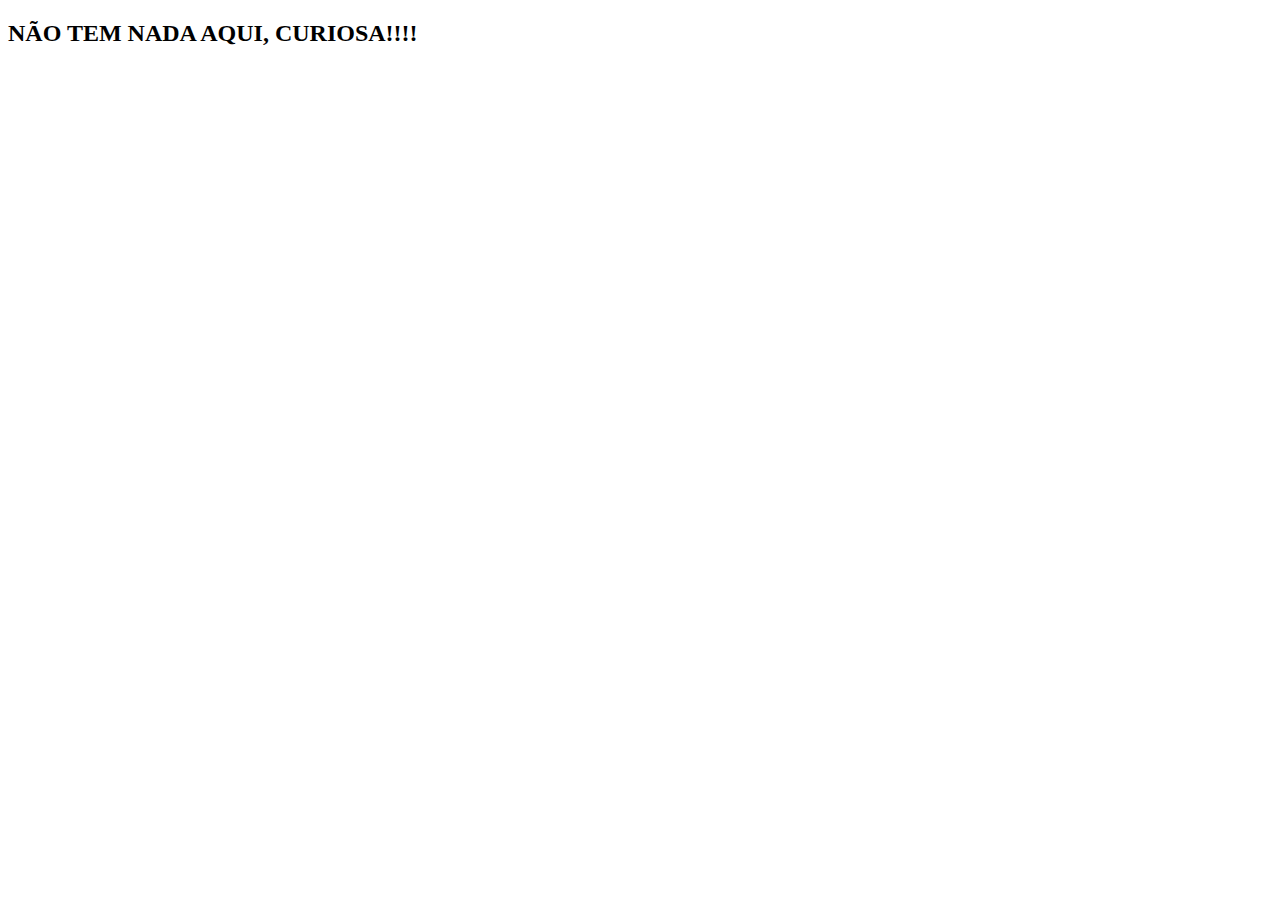
<file: nadaAqui.html>
<!DOCTYPE html>
<html lang="en">
<head>
    <meta charset="UTF-8">
    <meta http-equiv="X-UA-Compatible" content="IE=edge">
    <meta name="viewport" content="width=device-width, initial-scale=1.0">
    <title>Nothing</title>
</head>
<body>
    <h2>NÃO TEM NADA AQUI, CURIOSA!!!!</h2>
</body>
</html>
</file>
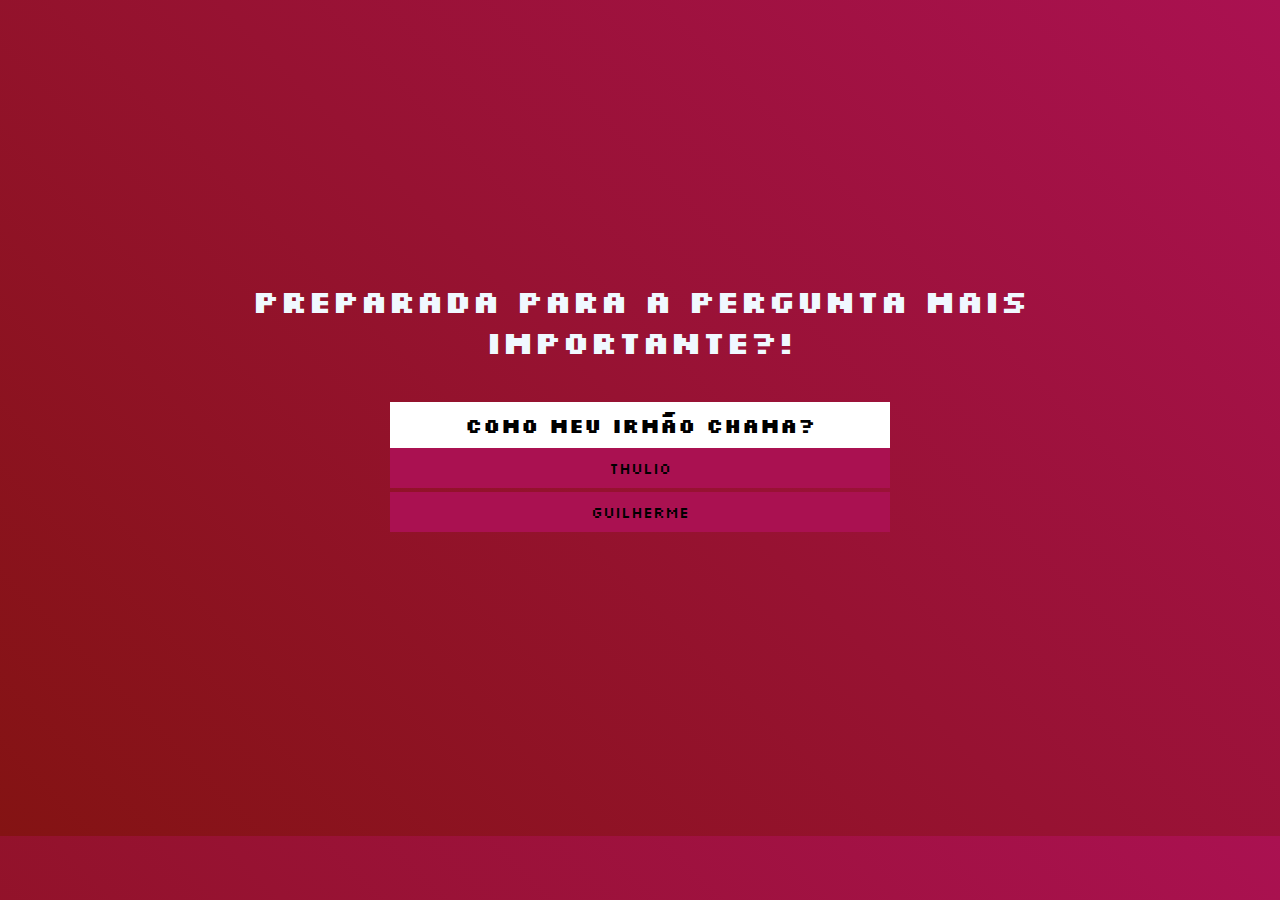
<file: direction/direction.html>
<!DOCTYPE html>
<html lang="en">
<head>
    <meta charset="UTF-8">
    <meta http-equiv="X-UA-Compatible" content="IE=edge">
    <meta name="viewport" content="width=device-width, initial-scale=1.0">
    <title>direction</title>
    <link rel="stylesheet" href="/direction/direction.css">
</head>
<body>
    <div id="legenda">
        <h1>Preparada para a pergunta mais importante?!</h1>
    </div>
    <div id="wrapper">
        <div id="titulo"></div>
        <ul>
            <li class="alternativa"></li>
            <li class="alternativa"></li>
        </ul>
        <div id="result"></div>
        <div id="pontos"></div>
    </div>
    <script src="/quizz/quizz-js.js"></script>
</body>
</html>
</file>
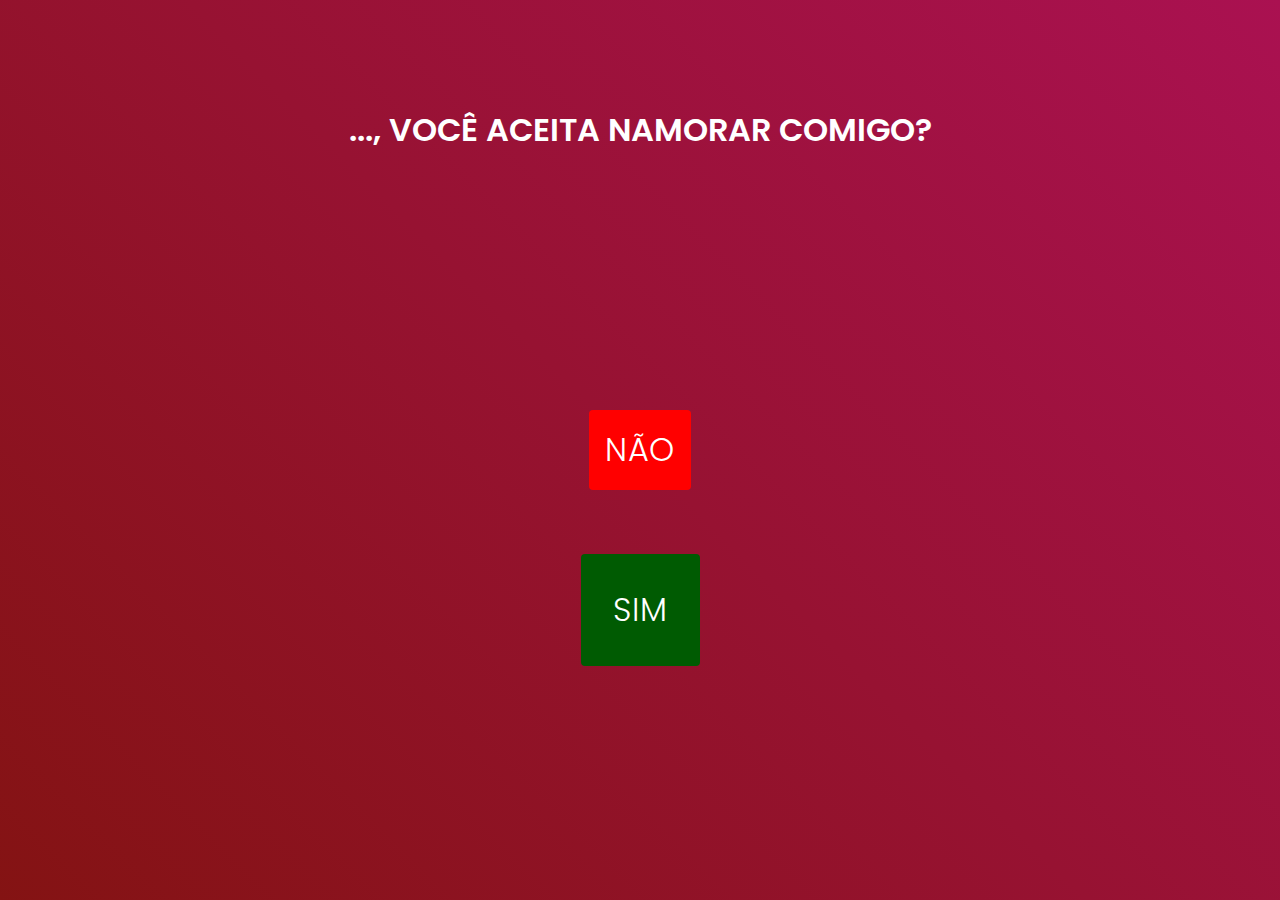
<file: duwdwm/duwdwm.html>
<!DOCTYPE html>
<html lang="en">
<head>
    <meta charset="UTF-8">
    <meta http-equiv="X-UA-Compatible" content="IE=edge">
    <meta name="viewport" content="width=device-width, initial-scale=1.0">
    <link rel="stylesheet" href="/duwdwm/duwdwm.css">
    <title>pedido</title>
    <script defer src="/duwdwm/duwdwm.js"></script>
</head>
<body>

    
    <button type="submit" onclick="namorados(); return false", id="acept">SIM</button>
    <button id="no-touch">NÃO</button>
    <div>
        <h1>..., VOCÊ ACEITA NAMORAR COMIGO?</h1>
    </div>

    <script>
        function namorados(){
            location.href = "/aceitou/aceitou.html";
        }
      </script>

</body>
</html>
</file>
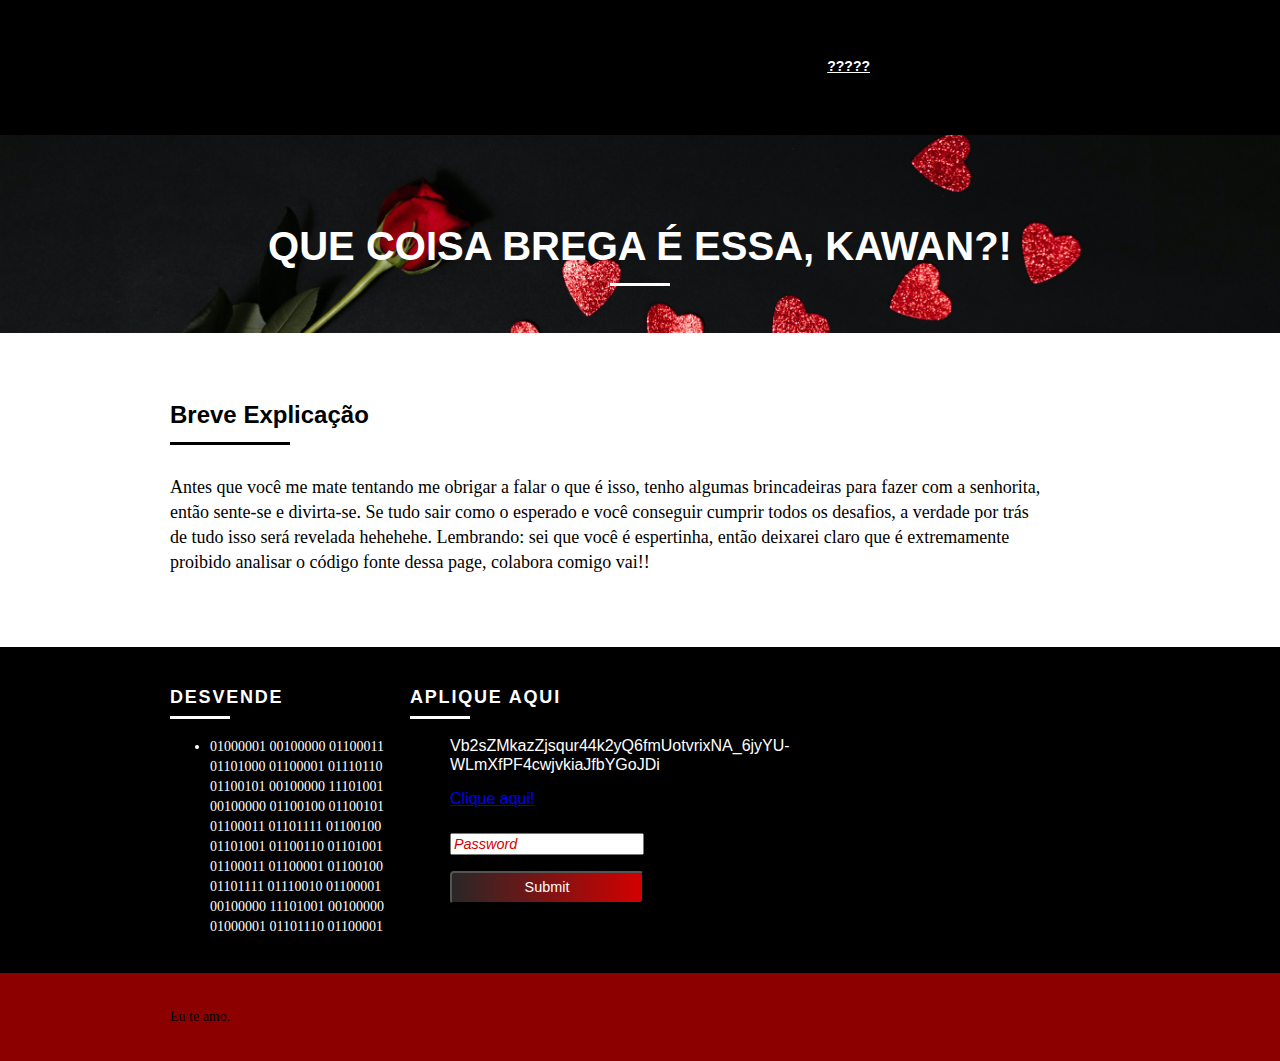
<file: home/home.html>
<!DOCTYPE html>
<html lang="en">

<head>
  <meta charset="UTF-8">
  <meta http-equiv="X-UA-Compatible" content="IE=edge">
  <meta name="viewport" content="width=device-width, initial-scale=1.0">
  <title>Home</title>
  <link rel="stylesheet" href="/home/css/normalize.css">
  <link rel="stylesheet" href="/home/css/grid.css">
  <link rel="stylesheet" href="/home/css/general-style.css">
  <link rel="stylesheet" href="/home/css/home.css">

</head>

<body>
  <header class="header">
    <div class="container">
      <a href="/home/home.html" class="grid-4">
      </a>
      <nav class="grid-12 header_menu">
        <ul>
          <li><a href="/nadaAqui.html">?????</a></li>
        </ul>
      </nav>
    </div>
  </header>

  <section class="introducao-int int-home">
    <div class="conteiner">
      <h1>QUE COISA BREGA É ESSA, KAWAN?!</h1>
    </div>
  </section>

  <section class="home container">
    <div class="grid-16">
      <h2>Breve Explicação</h2>
      <p>
        Antes que você me mate tentando me obrigar a falar o que é isso, tenho algumas brincadeiras para fazer com a senhorita, então sente-se e divirta-se. Se tudo sair como o esperado e você conseguir cumprir todos os desafios, a verdade por trás de tudo isso será revelada hehehehe.  Lembrando: sei que você é espertinha, então deixarei claro que é extremamente proibido analisar o código fonte dessa page, colabora comigo vai!! 
      </p>
    </div>
  </section>

  <footer>
    <div class="footer">
      <div class="container">
        <div class="grid-4 footer-contato">
          <h3>Desvende</h3>
          <ul>
            <li>
              01000001 00100000 01100011 01101000 01100001 01110110 01100101 00100000 11101001 00100000 01100100 01100101 01100011 01101111 01100100 01101001 01100110 01101001 01100011 01100001 01100100 01101111 01110010 01100001 00100000 11101001 00100000 01000001 01101110 01100001 
            </li>
          </ul>
        </div>

        <div class="grid-4 footer-redes">
          <h3>Aplique aqui</h3>
          <ul>
            <li>Vb2sZMkazZjsqur44k2yQ6fmUotvrixNA_6jyYU-WLmXfPF4cwjvkiaJfbYGoJDi</li>
            <li class="decod"><a href="https://www.invertexto.com/texto-criptografado">Clique aqui!</a></li>
            <li> 
              <form action="">
                <div class="inputs">
                    <input type="password" id="password"  placeholder="Password">
                    <div class="underline"></div>
                </div>
                <input type="submit" onclick="log(); return false">
            </form>
            </li>
          </ul>
        </div>
      </div>
    </div>
    <div class="direitos">
      <div class="container">
        <p class="grid-16">Eu te amo.</p>
      </div>
    </div>
  </footer>

  <script>
    
  </script>

</body>

</html>
</file>
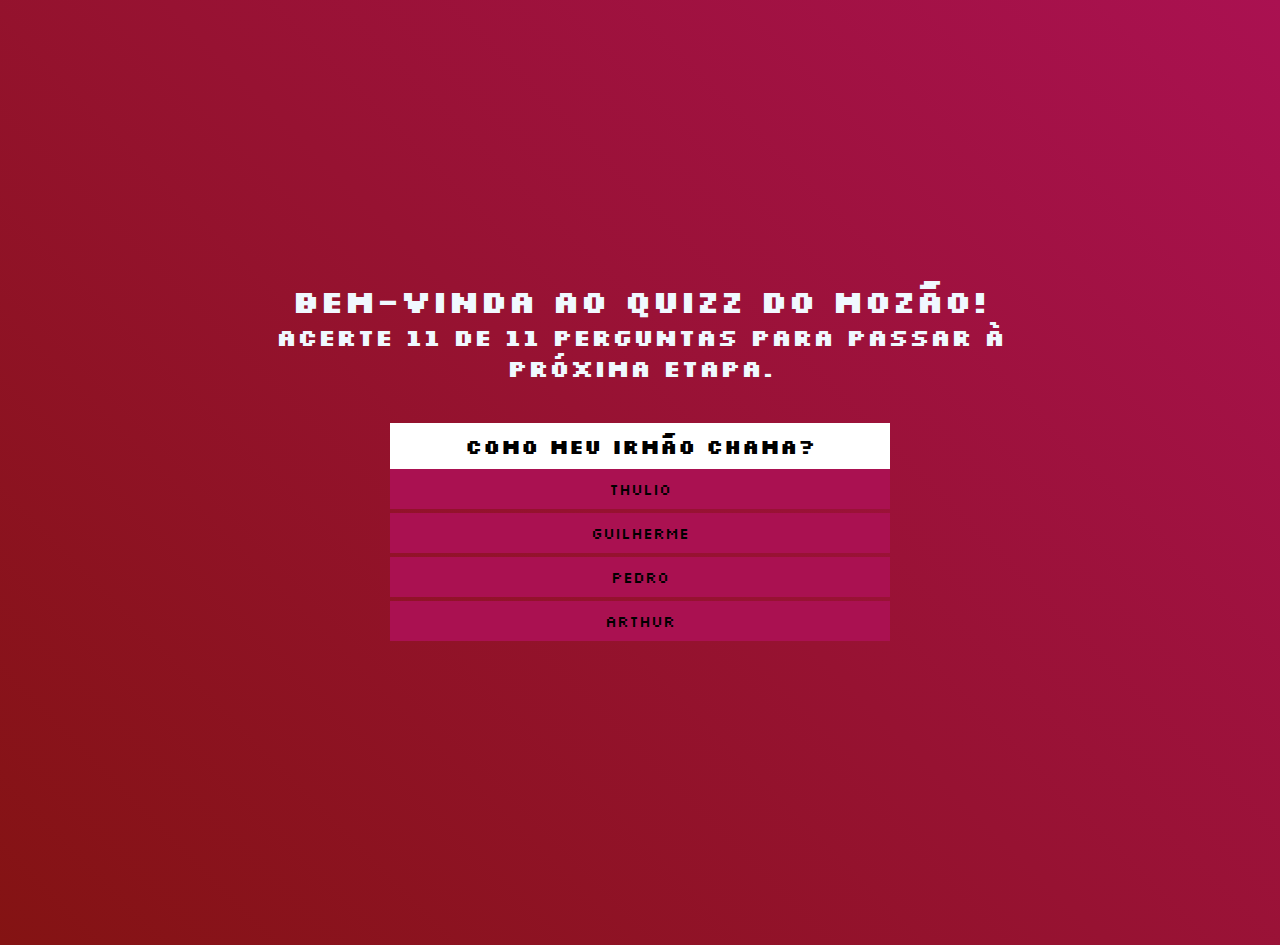
<file: quizz/quizz.html>
<!DOCTYPE html>
<html lang="en">
<head>
    <meta charset="UTF-8">
    <meta http-equiv="X-UA-Compatible" content="IE=edge">
    <meta name="viewport" content="width=device-width, initial-scale=1.0">
    <title>quizz</title>
    <link rel="stylesheet" href="/quizz/quizz-style.css">
</head>
<body>
    <div id="legenda">
        <h1>Bem-vinda ao Quizz do mozão!</h1>
        <h2>Acerte 11 de 11 perguntas para passar à próxima etapa.</h2>
    </div>
    <div id="wrapper">
        <div id="titulo"></div>
        <ul>
            <li class="alternativa"></li>
            <li class="alternativa"></li>
            <li class="alternativa"></li>
            <li class="alternativa"></li>
        </ul>
        <div id="result"></div>
        <div id="pontos"></div>
    </div>
    <script src="/quizz/quizz-js.js"></script>
</body>
</html>
</file>
<file: direction/direction.css>
@import url('https://fonts.googleapis.com/css2?family=Silkscreen:wght@700&display=swap');

*{
    margin: 0;
    border: 0;
    padding: 0;
    box-sizing: border-box;
    font-family: 'Silkscreen', cursive;
}

body {
    background: linear-gradient(45deg, #841313, #AA1151);
    text-align: center;
    padding: 15rem;
}

#legenda{
    width: 100%;
    display: flex;
    flex-direction: column;
    align-items: center;
    color: aliceblue;
    margin-top: 5%;
}

#wrapper{
    width: 100%;
    display: flex;
    margin-top: 5%;
    flex-direction: column;
    align-items: center;
}

#wrapper div, #wrapper ul{
    width: 100%;
    max-width: 500px;
}

ul {
    padding: 0px;
}

#titulo{
    font-size: 20px;
    font-weight: bold;
    background: white;
    padding: 10px;
}

.alternativa{
    list-style-type: none;
    margin-bottom: 4px;
    padding: 10px;
    background: #AA1151;
}

.alternativa:hover{
    cursor: pointer;
    opacity: 0.5;
}

#result {
    font-weight: bold;
}

#pontos, #result{
    color: aliceblue;
    margin-bottom: 30px;
}
</file>
<file: duwdwm/duwdwm.css>
@import url('https://fonts.googleapis.com/css2?family=Poppins:wght@100&display=swap');

*{
    margin: 0;
    border: 0;
    padding: 0;
    box-sizing: border-box;
    font-family: "Poppins", sans-serif;
}

body{
    overflow: hidden;
    background: linear-gradient(45deg, #841313, #AA1151);
    background-repeat: no-repeat;
    min-height: 100vh;
    min-width: 100vh;
    display: flex;
    align-items: center;
    justify-content: center;
}

body h1{
    color: white;
    font-weight: 600;
    margin-bottom: 1.5rem;
    position: relative;
}

#no-touch{
    position: absolute;
    white-space: nowrap;
    font-size: 2rem;
    padding: 1rem;
    background-color: rgb(255, 0, 0);
    cursor: pointer;
    color: rgb(255, 255, 255);
    font-weight: 300;
    border-radius: 4px;
}

#acept{
    position: absolute;
    font-size: 2rem;
    margin-top: 20rem;
    padding: 2rem;
    background-color: rgb(0, 91, 2);
    cursor: pointer;
    color: rgb(255, 255, 255);
    font-weight: 300;
    border-radius: 4px;
    transition: all 0.3s ease;
}

body h1{
    font-weight: 600;
    margin-bottom: 40rem;
    position: relative;
}
</file>
<file: home/css/grid.css>
*, *:before, *:after {
    -webkit-box-sizing: border-box; 
    -moz-box-sizing: border-box; 
    box-sizing: border-box;
  }
  
  .container {
      width: 960px;
      margin: 0 auto;
      padding: 0px;
      position: relative;
  }
  
  .container:after, .container:before {
      content: " ";
      display: table;
  }
  
  .container:after {
      clear: both;
  }
  
  .grid-1, .grid-2, .grid-3, .grid-4, .grid-5, .grid-6, .grid-7, .grid-8, .grid-9, .grid-10, .grid-11, .grid-12, .grid-13, .grid-14, .grid-15, .grid-16, .grid-1-3 {
      float: left;
      margin-left: 10px;
      margin-right: 10px;
  }
  
  .grid-1 	{width: 40px;}
  .grid-2 	{width: 100px;}
  .grid-3 	{width: 160px;}
  .grid-4 	{width: 220px;}
  .grid-5 	{width: 280px;}
  .grid-6 	{width: 340px;}
  .grid-7 	{width: 400px;}
  .grid-8 	{width: 460px;}
  .grid-9 	{width: 520px;}
  .grid-10 	{width: 580px;}
  .grid-11 	{width: 640px;}
  .grid-12 	{width: 700px;}
  .grid-13 	{width: 760px;}
  .grid-14 	{width: 820px;}
  .grid-15 	{width: 880px;}
  .grid-16 	{width: 940px;}
  .grid-1-3	{width: 300px;}
</file>
<file: home/css/general-style.css>
/* Estilos gerais*/
body {
    font-family: Arial, Helvetica, sans-serif;
  }
  
  p {
    font-family: Roboto, Georgia, "Times New Roman", Times, serif;
    font-size: 14px;
    line-height: 20px;
  }
  
  .btn {
    border: 3px #8c0000 solid;
    padding: 10px 30px;
    color: #8c0000;
    font-size: 14px;
    line-height: 20px;
    text-transform: uppercase;
    letter-spacing: 0.1em;
    font-weight: bold;
  }
  .btn.btn-preto {
    color: #111;
    border-color: black;
  }
  .btn-preto:hover {
    color: #8c0000;
    border-color: #8c0000;
  }
  .subtitulo {
    font-size: 24px;
    line-height: 30px;
    font-weight: bold;
    letter-spacing: 0.1em;
    color: black;
    text-transform: uppercase;
    text-align: center;
  }
  .subtitulo:after {
    content: "";
    display: block;
    width: 60px;
    height: 3px;
    background: #000000;
    margin: 15px auto;
  }
  
  /* Header*/
  .header {
    position: fixed;
    top: 0;
    width: 100%;
    height: 15%;
    background: black;
    padding: 15px 0;
    z-index: 10;
  }
  .header a {
    margin-top: -15px;
  }
  
  .header_menu {
    text-align: right;
  }
  .header_menu ul li {
    display: inline-block;
    margin-left: 20px;
    margin-top: 25px;
  }
  .header_menu ul li a {
    color: rgb(255, 255, 255);
    font-weight: bold;
    text-transform: uppercase;
    font-size: 14px;
    line-height: 20px;
    padding: 10px 0;
  }
  
  .header_menu ul li a:hover {
    color: #8c0000;
  }
  
  /* Introdução*/
  .introducao {
    width: 100%;
    height: 380px;
    background: url("/home/imagens/love.jpg") no-repeat center;
    background-size: cover;
    margin-top: 82.54px;
    text-align: center;
    padding-top: 80px;
  }
  
  .introducao h1 {
    font-size: 48px;
    color: #8c0000;
    font-weight: bold;
    text-transform: uppercase;
  }
  
  .quote_externo {
    max-width: 320px;
    margin: 0 auto;
    margin-bottom: 40px;
    color: #8c0000;
  }
  .quote_externo p {
    font-style: italic;
  }
  
  .quote_externo p::before {
    content: "";
    display: block;
    width: 60px;
    height: 3px;
    background: #8c0000;
    margin: 14px auto 10px auto;
  }
  .quote_externo p::after {
    content: "";
    display: block;
    width: 60px;
    height: 3px;
    background: #8c0000;
    margin: 14px auto 10px auto;
  }
  .quote_externo cite {
    font-style: normal;
    font-weight: bold;
    font-size: 14px;
    letter-spacing: 0.1em;
  }
  
  .introducao .btn:hover {
    color: rgb(0, 0, 0);
    border-color: black;
  }
  
  /*introdução interna*/
  .introducao-int {
    width: 100%;
    margin-top: 91.19px;
    height: 160px;
    padding-top: 40px;
  }
  .introducao-int h1 {
    font-size: 40px;
    color: #ffffff;
    font-weight: bold;
    text-transform: uppercase;
    text-align: center;
  }
  
  .introducao-int h1::after {
    content: "";
    display: block;
    width: 60px;
    height: 3px;
    background: #ffffff;
    margin: 14px auto 10px auto;
  }
  
  /*Produtos*/
  
  .produtos {
    padding: 60px 0;
  }
  
  .produtos_lista li {
    background: #8c0000;
    height: 250px;
    margin: 10px;
  }
  .produtos_lista h3 {
    font-size: 24px;
    font-weight: bold;
    text-align: center;
    margin-top: 15px;
  }
  
  .produtos_icone {
    background: black;
    padding: 20px;
    text-align: center;
  }
  
  .call {
    text-align: center;
    clear: both;
    padding-top: 10px;
  }
  
  .call p {
    margin-bottom: 30px;
  }
  
  /*footer*/
  
  .footer {
    width: 100%;
    background: black;
    color: white;
    padding: 20px;
  }
  
  .footer h3 {
    font-size: 18px;
    line-height: 25px;
    font-weight: bold;
    text-transform: uppercase;
    letter-spacing: 0.1em;
  }
  
  .footer h3::after {
    content: "";
    display: block;
    width: 60px;
    height: 3px;
    background: #ffffff;
    margin: 6px 0 12px 0;
  }
  .footer-contato ul li {
    font-size: 14px;
    line-height: 20px;
    font-family: Georgia, "Times New Roman", Times, serif;
  }
  
  .footer-redes ul li {
    display: inline-block;
    margin-right: 20px;
  }
  
  .imgzap {
    margin-left: 10px;
  }
  
  .direitos {
    width: 100%;
    background: #8c0000;
    color: rgb(0, 0, 0);
    padding: 20px;
  }
</file>
<file: home/css/home.css>
.int-home {
    background: url("/home/imagens/love.jpg") no-repeat center;
    background-size: cover;
    margin-top: 82.54px;
    height: 250px;
  }
  .home {
    padding-top: 3em;
  }
  
  .home p {
    font-size: 18px;
    line-height: 25px;
    margin-bottom: 4em;
    padding-right: 60px;
    padding-top: 10px;
  }
  .home h2 {
    font-size: 24px;
    line-height: 30px;
    font-weight: bold;
    color: black;
  }

  .home h2::after {
    content: "";
    display: block;
    width: 120px;
    height: 3px;
    background: #000000;
    margin: 12px 0;
  }
  .localgh {
    padding-top: 40px;
    padding-bottom: 40px;
  }

  .conteiner{
    margin-top: 100px;

  }

  form{
    display: flex;
    flex-direction: column;
}

.inputs{
    position: relative;
    margin-top: 1.5rem;
}

form.inputs:first-child{
    margin-bottom: 1.5rem;
}

.inputs .underline::before{
    content: '';
    position: absolute;
    height: 1px;
    width: 100%;
    bottom: -5px;
    left: 0;
    background: rgba(0,0,0,0.2);
}

.inputs .underline::after{
    content: '';
    position: absolute;
    height: 1px;
    width: 100%;
    bottom: -5px;
    left: 0;
    background: linear-gradient(45deg,  #d30000, #d4cece);
    transform: scaleX(0);
    transition: all .3s ease-in-out;
    transform-origin: left;
}

.inputs input:focus ~ .underline::after{
    transform: scaleX(1);
}
.inputs input{
    outline: none;
    font-size: 0.9rem;
    color: rgba(0,0,0,0.7);
}

.inputs input::placeholder{
    color: #d30000;
    font-style: oblique;
}

form input[type="submit"]{
   margin-top: 1rem;
   padding: 0.4rem;
   background: linear-gradient(to left,   #d30000, #292727);
   cursor: pointer;
   color: white;
   font-size: 0.9rem;
   font-weight: 300;
   border-radius: 4px;
   transition: all 0.3s ease;
}

form input[type="submit"]:hover{
    letter-spacing: 0.5px;
    background: linear-gradient(to right,  #d30000, #292727);
}

.decod{
  margin-top: 1rem;
  color: aliceblue;
}
</file>
<file: quizz/quizz-style.css>
@import url('https://fonts.googleapis.com/css2?family=Silkscreen:wght@700&display=swap');

*{
    margin: 0;
    border: 0;
    padding: 0;
    box-sizing: border-box;
    font-family: 'Silkscreen', cursive;
}

body {
    background: linear-gradient(45deg, #841313, #AA1151);
    text-align: center;
    padding: 15rem;
}

#legenda{
    width: 100%;
    display: flex;
    flex-direction: column;
    align-items: center;
    color: aliceblue;
    margin-top: 5%;
}

#wrapper{
    width: 100%;
    display: flex;
    margin-top: 5%;
    flex-direction: column;
    align-items: center;
}

#wrapper div, #wrapper ul{
    width: 100%;
    max-width: 500px;
}

ul {
    padding: 0px;
}

#titulo{
    font-size: 20px;
    font-weight: bold;
    background: white;
    padding: 10px;
}

.alternativa{
    list-style-type: none;
    margin-bottom: 4px;
    padding: 10px;
    background: #AA1151;
}

.alternativa:hover{
    cursor: pointer;
    opacity: 0.5;
}

#result {
    font-weight: bold;
}

#pontos, #result{
    color: aliceblue;
    margin-bottom: 30px;
}
</file>
